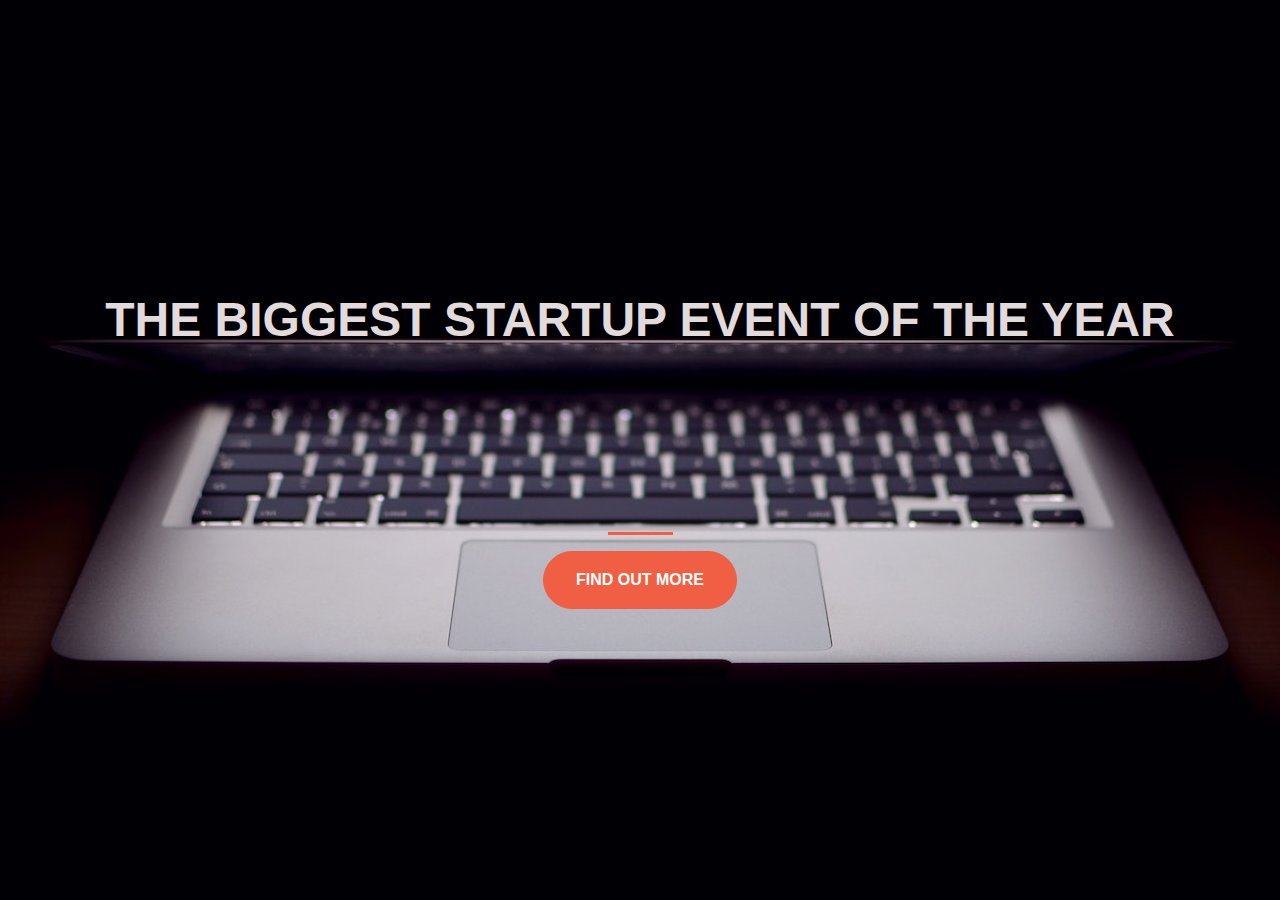
<file: index.html>
<!doctype html>
<html lang="en">
  <head>
    <meta charset="utf-8">
    <meta name="viewport" content="width=device-width, initial-scale=1 shrink-to-fit=no" >
    <title>Start up page</title>
    <link rel="stylesheet" href="https://stackpath.bootstrapcdn.com/bootstrap/4.3.1/css/bootstrap.min.css" integrity="sha384-ggOyR0iXCbMQv3Xipma34MD+dH/1fQ784/j6cY/iJTQUOhcWr7x9JvoRxT2MZw1T" crossorigin="anonymous">
    <link rel="stylesheet"  type="text/css" href="newstartup.css">
  </head>
  <body>
    <div class="container d-flex align-items-center h-100" >
        <div class="row">
            <header class="text-center col-12" >
                <h1><strong> the biggest startup event of the year </strong></h1>
            </header>
            <div class="buffer col-12"></div>
            <section class="text-center col-12">
                <hr>
                <a href="https://mailchi.mp/0e57673a0148/ztmstudents"><button type="button" class="btn btn-primary btn-xl">Find out more</button></a> 
            </section>
        </div>
    </div>
</body>
</html>
</file>
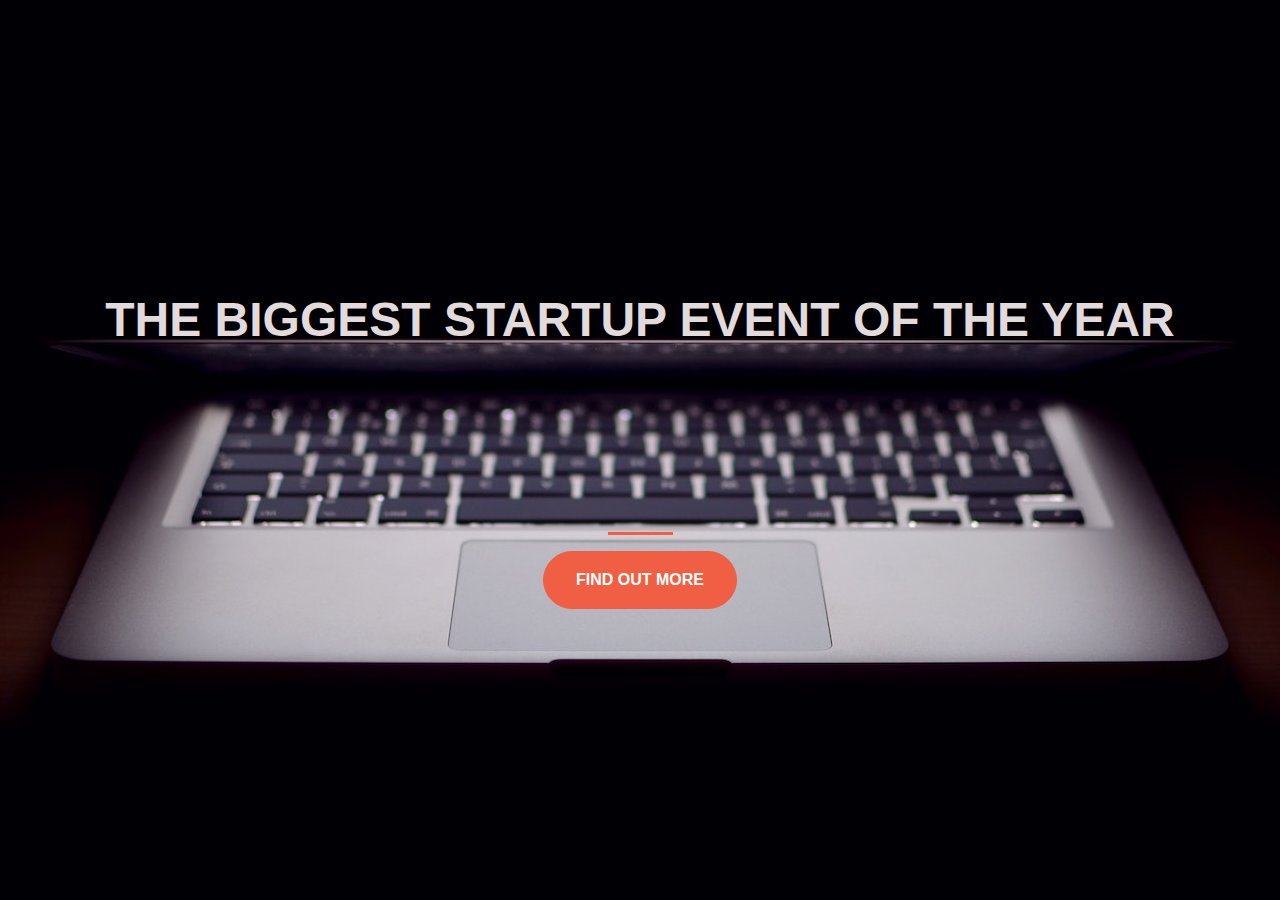
<file: newstartup.html>
<!doctype html>
<html lang="en">
  <head>
    <meta charset="utf-8">
    <meta name="viewport" content="width=device-width, initial-scale=1 shrink-to-fit=no" >
    <title>Start up page</title>
    <link rel="stylesheet" href="https://stackpath.bootstrapcdn.com/bootstrap/4.3.1/css/bootstrap.min.css" integrity="sha384-ggOyR0iXCbMQv3Xipma34MD+dH/1fQ784/j6cY/iJTQUOhcWr7x9JvoRxT2MZw1T" crossorigin="anonymous">
    <link rel="stylesheet"  type="text/css" href="newstartup.css">
  </head>
  <body>
    <div class="container d-flex align-items-center h-100" >
        <div class="row">
            <header class="text-center col-12" >
                <h1><strong> the biggest startup event of the year </strong></h1>
            </header>
            <div class="buffer col-12"></div>
            <section class="text-center col-12">
                <hr>
                <a href="https://mailchi.mp/0e57673a0148/ztmstudents"><button type="button" class="btn btn-primary btn-xl">Find out more</button></a> 
            </section>
        </div>
    </div>
</body>
</html>
</file>
<file: newstartup.css>
body,
html {
  width: 100%;
  height: 100%;
  font-family: 'Montserrat', sans-serif;
  background: url(header.jpg) no-repeat center center fixed; 
 /* -webkit-background-size: cover;
  -moz-background-size: cover;
  -o-background-size: cover;
  background-size: cover;*/

}

h1{
    font-size: 3rem;
    color: #e2dbdb;
    text-transform: uppercase;
    
}

.buffer{
    height: 160px;
}

hr{
    border-color: #F05F44;
    border-width: 3px;
    max-width: 65px;
}

.btn {
    font-weight: 700;
    border-radius: 300px;
    text-transform: uppercase;
  }
  
  .btn-primary {
    background-color: #F05F44;
    border-color: #F05F44;
  }
  
  .btn-primary:hover {
    background-color: #ee4b08;
    border-color: #ee4b08;
    border-width: 4px;
  }
  
  .btn-xl {
    padding: 1rem 2rem;
  }
</file>
